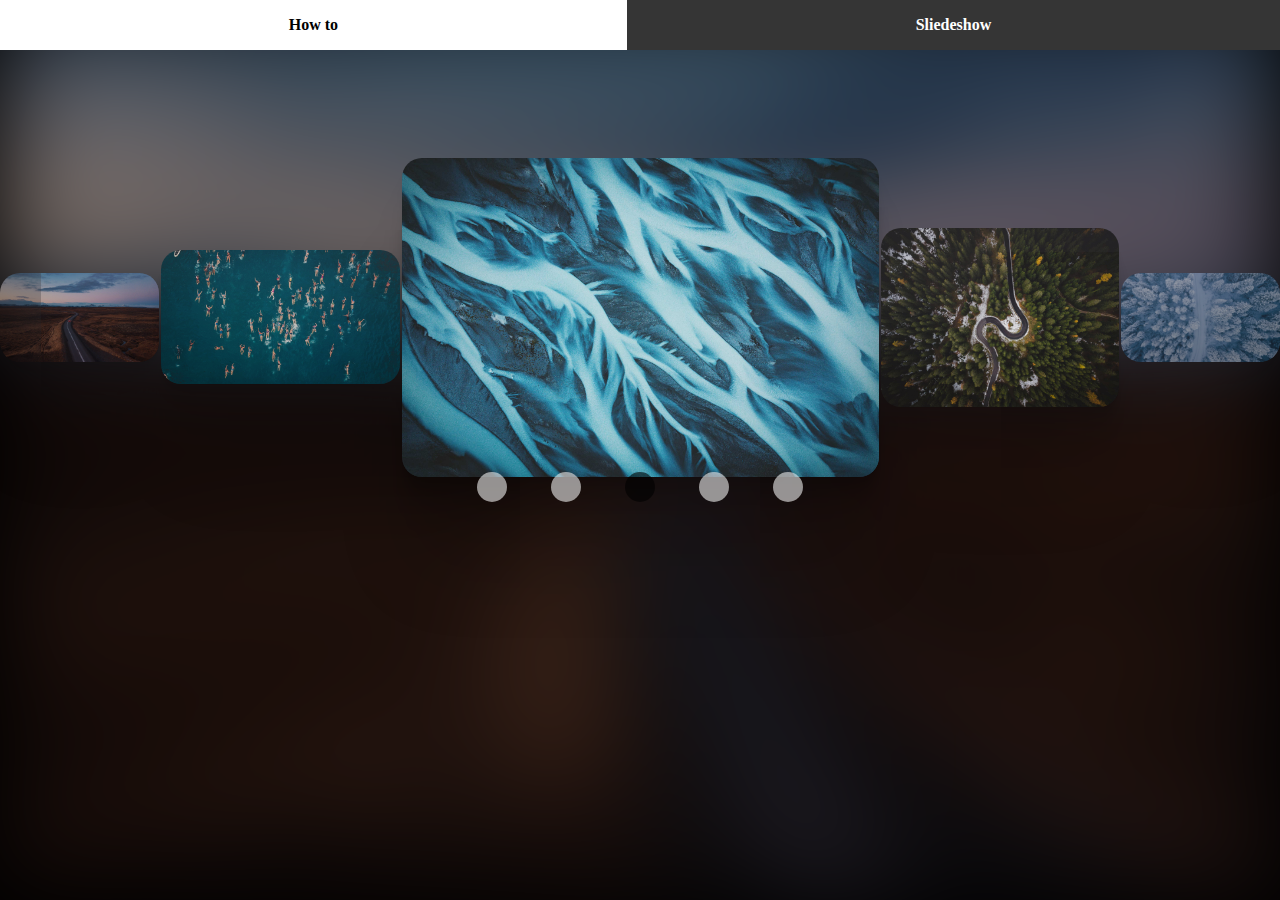
<file: gallery.html>
<!DOCTYPE html>
<html lang="en">

<head>
    <meta charset="UTF-8">
    <meta name="viewport" content="width=device-width, initial-scale=1.0">
    <title>Drohnen </title>
    <link rel="stylesheet" href="sliedeshowStyle.css">

</head>

<body>
    <nav>
        <a href="index.html"><b>How to</b></a>
        <a id="active" href="gallery.html"><b>Sliedeshow</b></a>
    </nav>






    <div id="flexbox">





        <div id="wrapper">


            <div class="gridbox">

                <div id="img1"><img src="Images/Sliedeshow/drone1.jpg"> </div>

            </div>



            <div class="gridbox">
                <div id="img2"><img src="Images/Sliedeshow/drone2.jpg"></div>
            </div>

            <div class="gridbox">
                <div id="img3"><img src="Images/Sliedeshow/drone3.jpg"></div>



            </div>

            <div class="gridbox">
                <div id="img4"><img src="Images/Sliedeshow/drone4.jpg"></div>
            </div>

            <div class="gridbox">


                <div id="img5"><img src="Images/Sliedeshow/drone5.jpg"></div>
            </div>



        </div>

    </div>

    <div id="sliedebutton">


        <button type="button" class ="slieder" id="slieder1" onclick="button(1)"></button>
        <button type="button" class ="slieder" id="slieder2" onclick="button(2)"></button>

        <button type="button" class ="slieder" id="slieder3" onclick="button(3)"></button>

        <button type="button" class ="slieder" id="slieder4" onclick="button(4)"></button>
        <button type="button" class ="slieder" id="slieder5" onclick="button(5)"></button>
    </div>


    <div id="grayout"></div>
</body>
<script src="sliedeshow.js" defer></script>
</html>
</file>
<file: sliedeshowStyle.css>
body,html{
    display: inline;
      margin: 0;
      box-sizing: border-box;
      font-family: 'Goldman', cursive;
      
    
    
    }
    body{ background-color: black;
 
  
  
    }

/* Textformating */

h1{
    text-align: center;
    font-size: 1.5em;
    padding: 1em;

}
h2{
    text-align: center;
    padding: 1em;

}
h3{
background-color: rgba(143, 143, 143, 0.144);
text-align: center;
padding: 0.5em 0px 0.5em 0em;
margin-top: 1em;
}
p{
    text-align: center;
    font-size: larger;
    
}
a{
    text-decoration: none; 
    color: black;
}

.textbox{
background-color: rgba(143, 143, 143, 0.383);

padding: 0.5em 2em 2em 2em;

z-index: 2;
}
nav{
    background-color: black;

    width: 100%;
  
    text-align: center;
    display: grid;
    grid-template-columns: auto auto;
    vertical-align:middle;
}

nav a{
 
    padding: 1em;
    color: white;
    text-decoration: none;

    background-color: black;
    transition: 200ms   background-color;
}

nav a:hover{
 
    color: black;
    background-color: white;
    text-decoration: none;
}







nav #active{
    color:white;
    background-color: rgb(53, 53, 53);
   

}
    #grayout {
        background-image:url(Images/Sliedeshow/drone1.jpg);
        background-size: cover;
        filter: blur(50px);
        position: fixed;
      left: 0px;
      top: 0px;
      height: 100%;
      width: 100%;
      background-color: black;
      opacity: 0.5;
      z-index: -9999;
   }
    #wrapper{
    z-index: 1;  
    display: grid;
    grid-template-columns: 1fr 1.5fr  3fr 1.5fr 1fr;
    grid-column-gap:2px ;
    justify-content: space-between;
    align-content: center;
    margin-top: 12vh;
    
    height: 10%;
    align-content: center;
    justify-content: center;
    
    }
    #sliedebutton{
   
      width: 100%;
    position: relative;
    bottom: 1vh;
      text-align: center;
 
    
  
  
    }
    
  
  #slieder3{
  background-color: black;
  }
  button{
  
     opacity: 0.6;
    width: 30px;
    height: 30px;
    margin-left: 20px;
    margin-right: 20px;
   
  
    text-decoration: none;
    border-radius: 50%;
    transition: opacity 200ms;
    z-index: 2;
    border: none;
    transition: background-color 250ms ease-in-out, width 250ms ease-in-out;
    
    }
    button:hover{
    cursor: pointer;
    opacity: 0.9;
    }
  
  button:focus{
    outline: none;
    border: none;
  }
    
    
    img{
    
        width: 100%;
        border-radius: 20px;
        box-shadow:
    0 2.3px 1.9px rgba(0, 0, 0, 0.018),
    0 5.4px 4.3px rgba(0, 0, 0, 0.026),
    0 9.7px 7.7px rgba(0, 0, 0, 0.032),
    0 16.1px 12.8px rgba(0, 0, 0, 0.038),
    0 26.5px 21.2px rgba(0, 0, 0, 0.044),
    0 46.2px 37px rgba(0, 0, 0, 0.052),
    0 100px 80px rgba(0, 0, 0, 0.07);
    }
    h1{
      text-align: center;
      font-size: 70px;
      margin-top:4% ;
      color: white;
    }
    .gridbox{
     
      display: flex; 
      height: 100%;
      align-items: center;
    }
    #img1, #img5{
    opacity: 0.5;
    
    }
    #img2, #img4{
      opacity: 0.8;
    }
    
  
    #text-block {
      border-radius: 20px;
      left:32vw;
      bottom: 0.5vh;
      width: 200px;
      opacity: 0.5;
      position: absolute;
      display: inline-block;
    
      background-color: black;
      color: white;
    
    }
  
  
    @media (max-width:1000px){
        #img1, #img2,  #img4, #img5{
        display:none;
        }
        #img3{
            width: 80vw;
        }
        #sliedebutton{
            display: grid;
            grid-template-columns: auto auto auto auto auto;
            justify-content: space-around;
               
        }
      
        
        
        
        
        }
</file>
